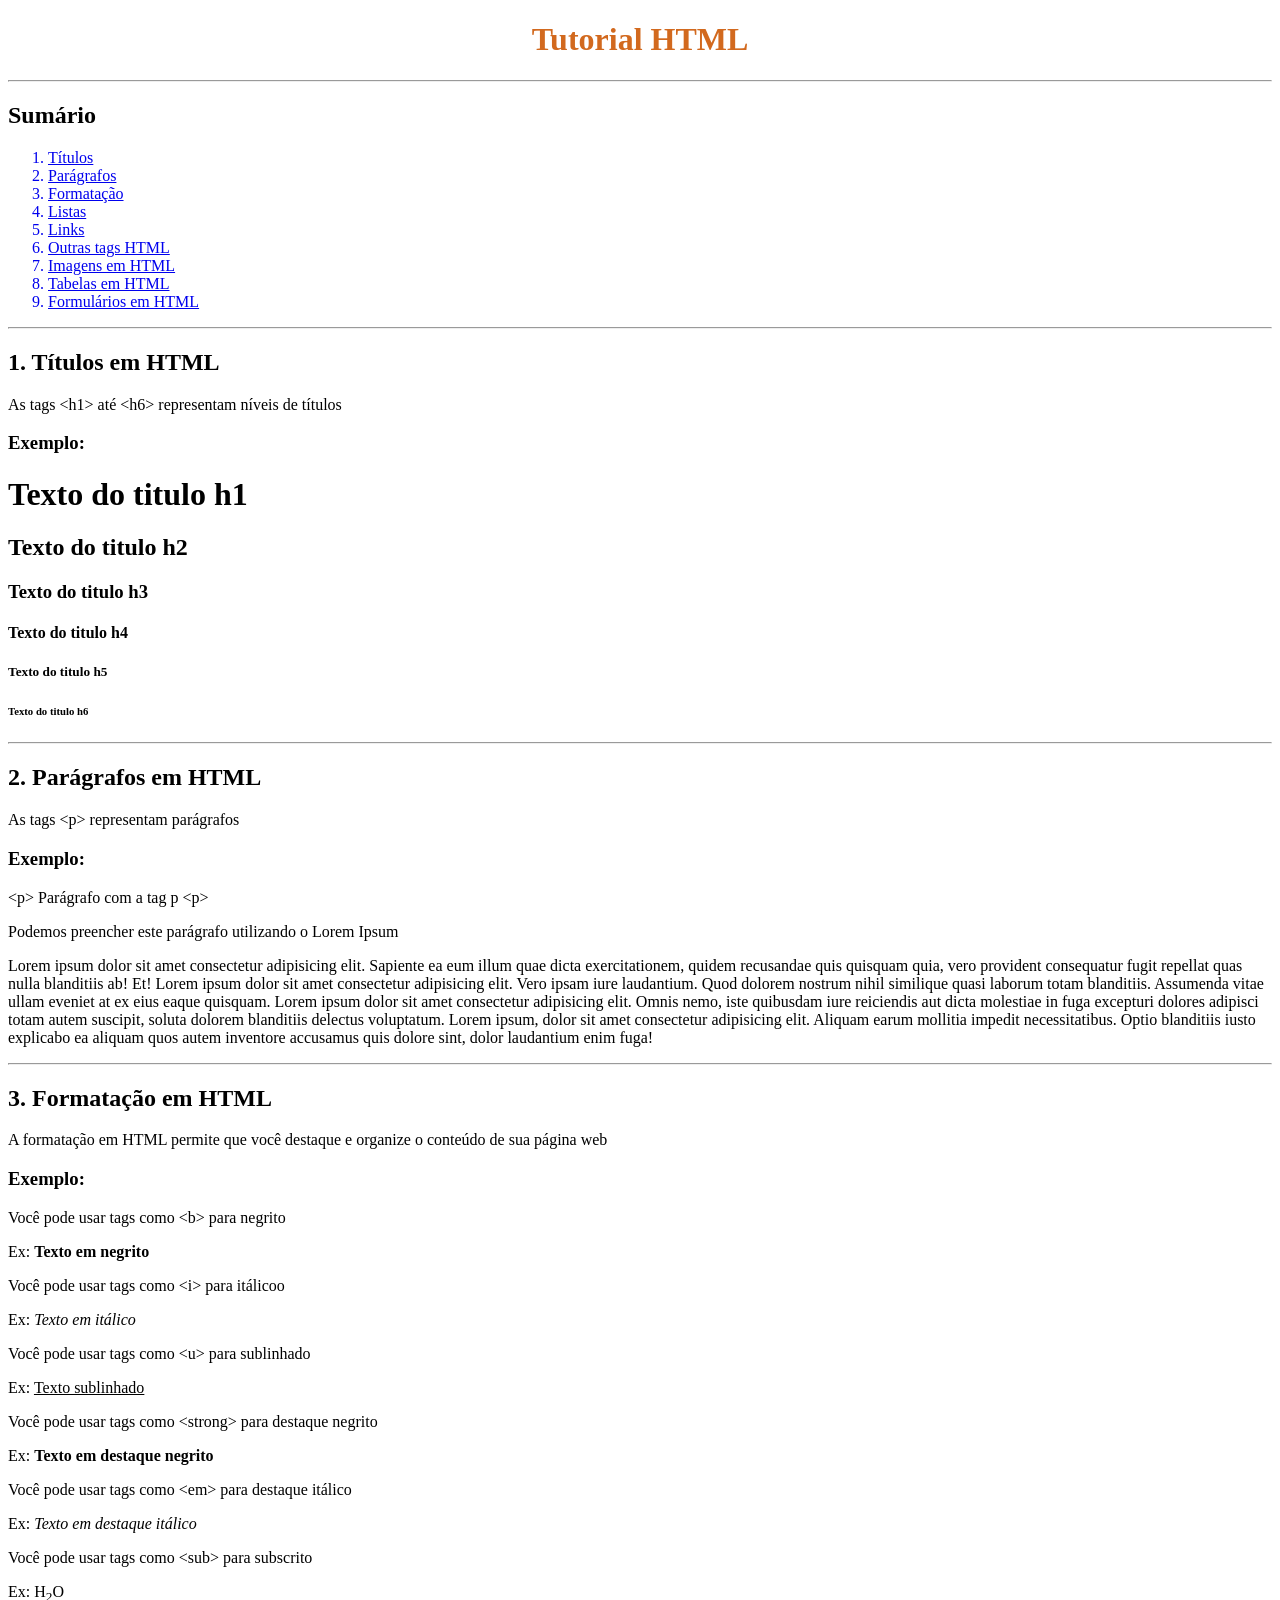
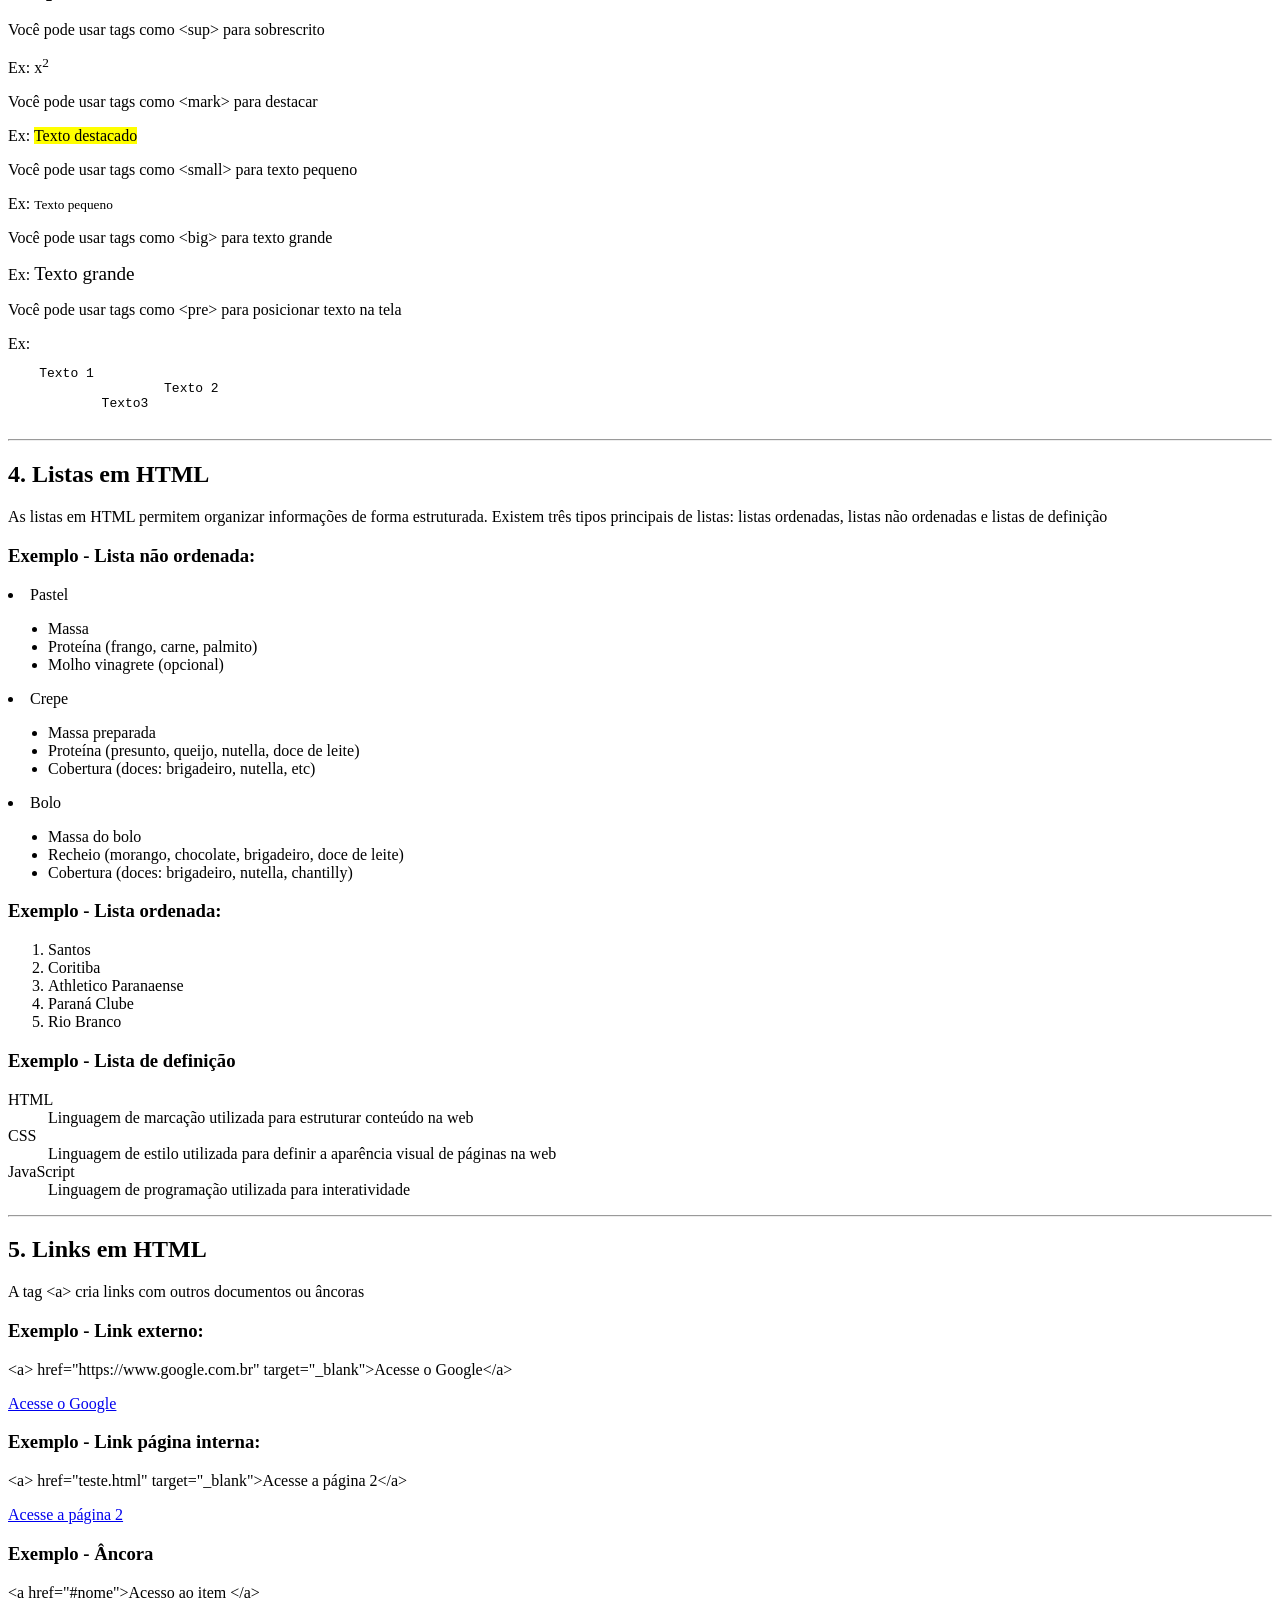
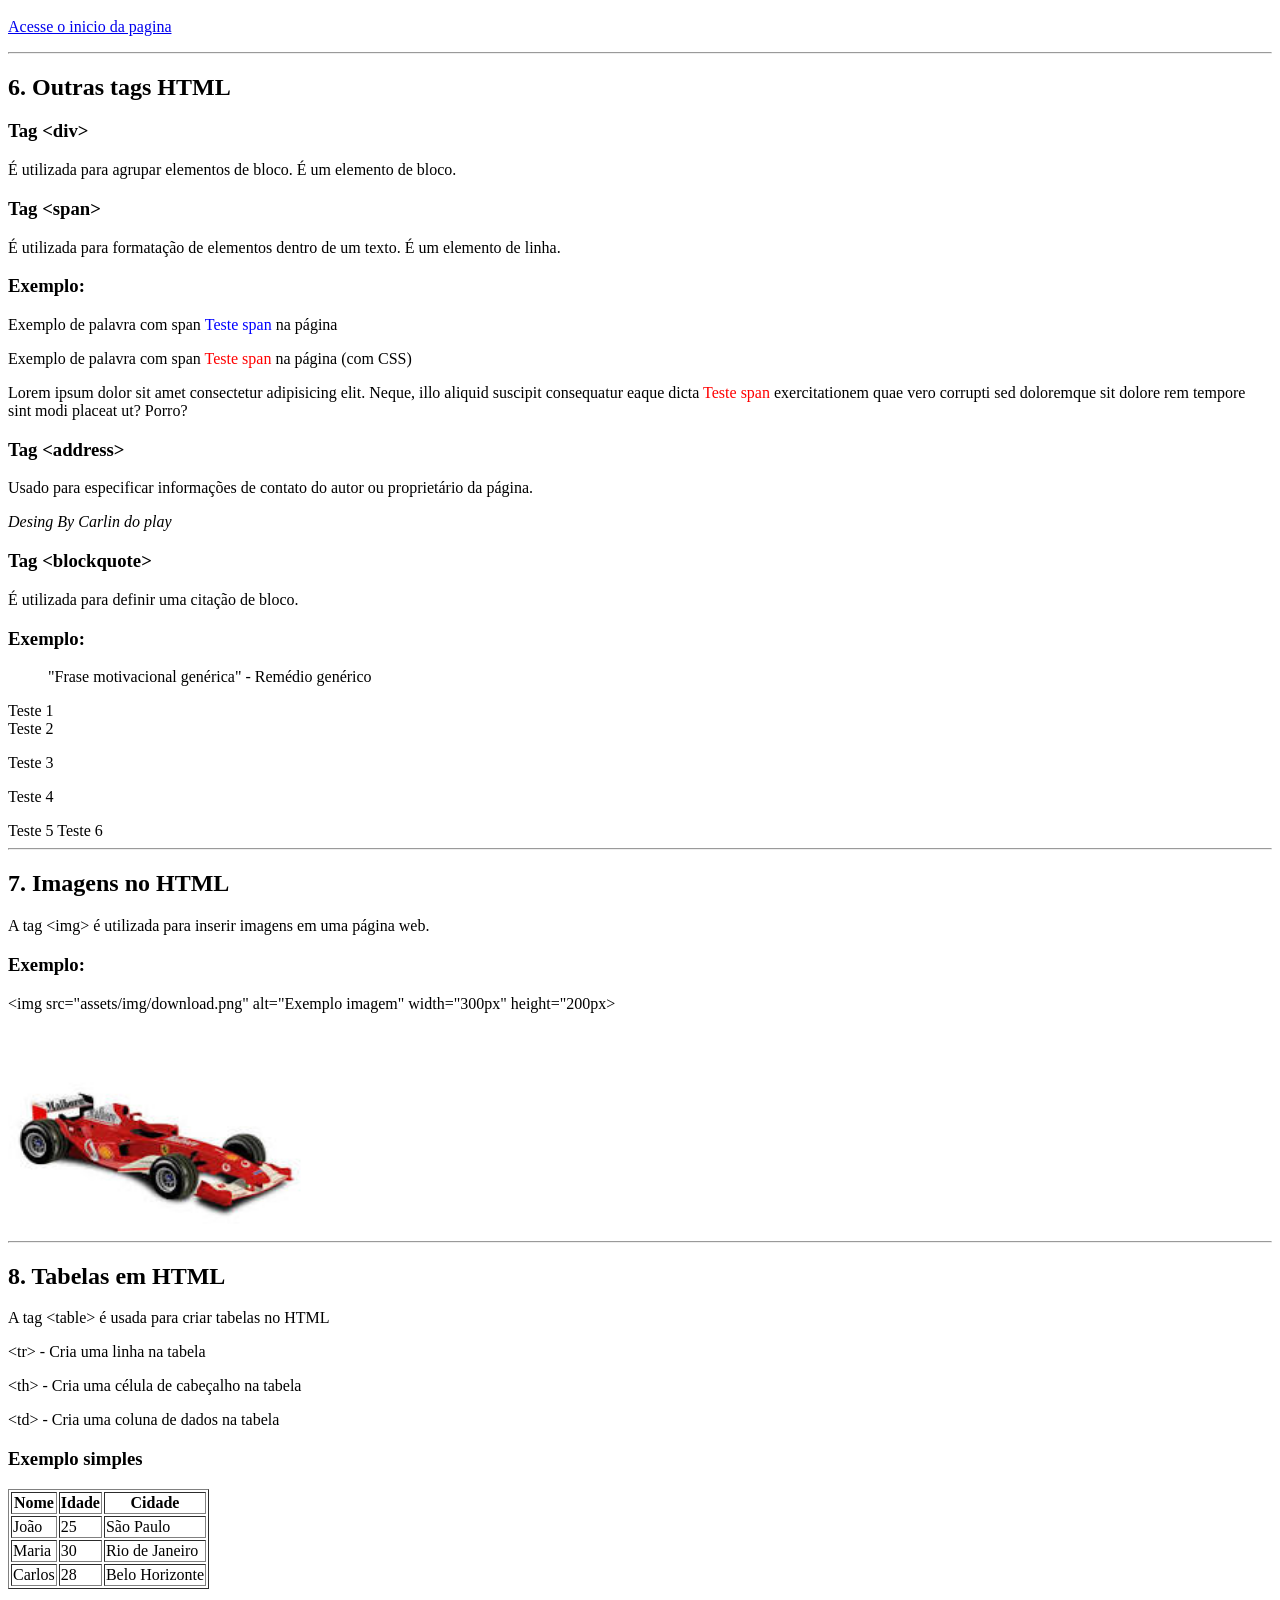
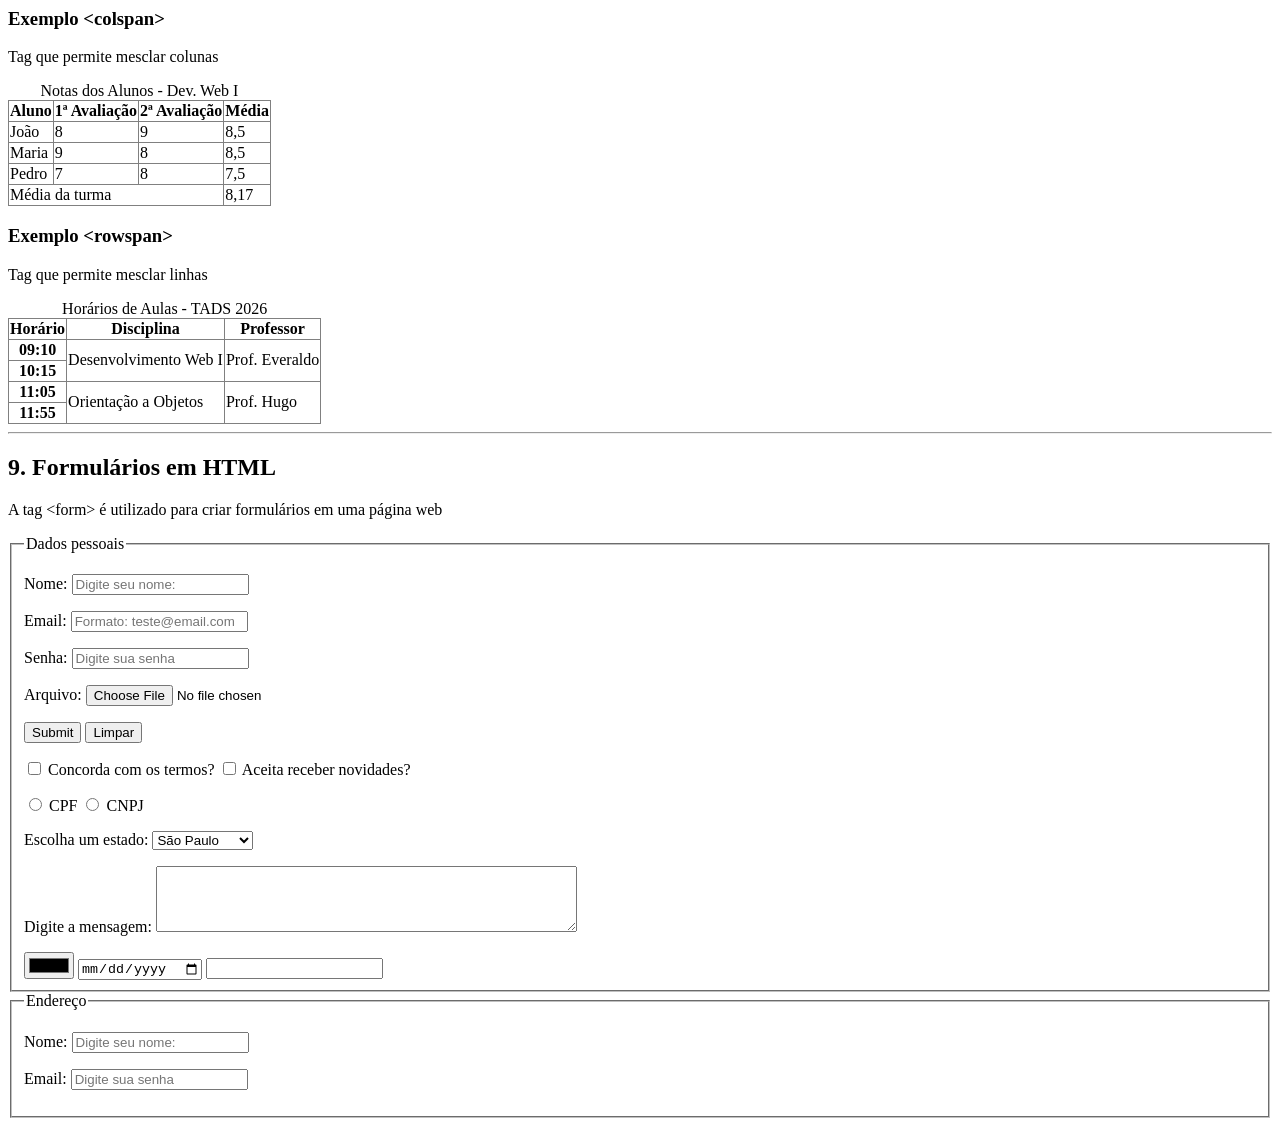
<file: tutorial-html-css/index.html>
<!DOCTYPE html>
<html lang="pt-br">
<head>
    <meta charset="UTF-8">
    <meta http-equiv="X-UA-Compatible" content="IE=edge">
    <meta name="viewport" content="width=device-width, initial-scale=1.0">
    <link rel="stylesheet" href="style.css">
    <title>Tutorial HTML</title>
</head>
<body>
    <h1 id="inicio">Tutorial HTML</h1>

    <hr>

    <h2>Sumário</h2>
    <ol>
        <a href="#titulos"><li>Títulos</li></a>
        <a href="#paragrafos"><li>Parágrafos</li></a>
        <a href="#formatacao"><li>Formatação</li></a>
        <a href="#listas"><li>Listas</li></a>
        <a href="#links"><li>Links</li></a>
        <a href="#outras-tags"><li>Outras tags HTML</li></a>
        <a href="#imagens"><li>Imagens em HTML</li></a>
        <a href="#tabelas"><li>Tabelas em HTML</li></a>
        <a href="#formularios"><li>Formulários em HTML</li></a>
    </ol>

    <hr>

    <h2 id="titulos">1. Títulos em HTML</h2>
    <p>As tags &lt;h1&gt; até &lt;h6&gt; representam níveis de títulos</p>
    <h3>Exemplo:</h3>
    <h1>Texto do titulo h1</h1>
    <h2>Texto do titulo h2</h2>
    <h3>Texto do titulo h3</h3>
    <h4>Texto do titulo h4</h4>
    <h5>Texto do titulo h5</h5>
    <h6>Texto do titulo h6</h6>

    <hr>
    
    <h2 id="paragrafos">2. Parágrafos em HTML</h2>
    <p>As tags &lt;p&gt; representam parágrafos</p>

    <h3>Exemplo:</h3>
    &lt;p&gt; Parágrafo com a tag p &lt;p&gt;
    <p>Podemos preencher este parágrafo utilizando o Lorem Ipsum</p>
    <p>Lorem ipsum dolor sit amet consectetur adipisicing elit. Sapiente ea eum illum quae dicta exercitationem, quidem recusandae quis quisquam quia, vero provident consequatur fugit repellat quas nulla blanditiis ab! Et!
        Lorem ipsum dolor sit amet consectetur adipisicing elit. Vero ipsam iure laudantium. Quod dolorem nostrum nihil similique quasi laborum totam blanditiis. Assumenda vitae ullam eveniet at ex eius eaque quisquam.
        Lorem ipsum dolor sit amet consectetur adipisicing elit. Omnis nemo, iste quibusdam iure reiciendis aut dicta molestiae in fuga excepturi dolores adipisci totam autem suscipit, soluta dolorem blanditiis delectus voluptatum.
        Lorem ipsum, dolor sit amet consectetur adipisicing elit. Aliquam earum mollitia impedit necessitatibus. Optio blanditiis iusto explicabo ea aliquam quos autem inventore accusamus quis dolore sint, dolor laudantium enim fuga!
    </p>

    <hr>

    <h2 id="formatacao">3. Formatação em HTML</h2>
    <p>A formatação em HTML permite que você destaque e organize o conteúdo de sua página web</p>

    <h3>Exemplo:</h3>
    <p>Você pode usar tags como &lt;b&gt; para negrito</p> Ex: <b>Texto em negrito</b>
    <p>Você pode usar tags como &lt;i&gt; para itálicoo</p> Ex: <i>Texto em itálico</i>
    <p>Você pode usar tags como &lt;u&gt; para sublinhado</p> Ex: <u>Texto sublinhado</u>
    <p>Você pode usar tags como &lt;strong&gt; para destaque negrito</p> Ex: <strong>Texto em destaque negrito</strong>
    <p>Você pode usar tags como &lt;em&gt; para destaque itálico</p> Ex: <em>Texto em destaque itálico</em>
    <p>Você pode usar tags como &lt;sub&gt; para subscrito</p> Ex: H<sub>2</sub>O
    <p>Você pode usar tags como &lt;sup&gt; para sobrescrito</p> Ex: x<sup>2</sup>
    <p>Você pode usar tags como &lt;mark&gt; para destacar</p> Ex: <mark>Texto destacado</mark>
    <p>Você pode usar tags como &lt;small&gt; para texto pequeno</p> Ex: <small>Texto pequeno</small>
    <p>Você pode usar tags como &lt;big&gt; para texto grande</p> Ex: <big>Texto grande</big>
    <p>Você pode usar tags como &lt;pre&gt; para posicionar texto na tela</p>
    Ex: <pre>
    Texto 1
                    Texto 2
            Texto3
    </pre>

    <hr>

    <h2 id="listas">4. Listas em HTML</h2>
    <p>As listas em HTML permitem organizar informações de forma estruturada. Existem três tipos 
        principais de listas: listas ordenadas, listas não ordenadas e listas de definição</p>

    <h3>Exemplo - Lista não ordenada:</h3>
        <li>Pastel
            <ul>
                <li>Massa</li>
                <li>Proteína (frango, carne, palmito)</li>
                <li>Molho vinagrete (opcional)</li>
        </ul>
    </li>
    <li>Crepe
        <ul>
            <li>Massa preparada</li>
            <li>Proteína (presunto, queijo, nutella, doce de leite)</li>
            <li>Cobertura (doces: brigadeiro, nutella, etc)</li>
        </ul>
    </li>
    <li>Bolo
        <ul>
            <li>Massa do bolo</li>
            <li>Recheio (morango, chocolate, brigadeiro, doce de leite)</li>
            <li>Cobertura (doces: brigadeiro, nutella, chantilly)</li>
        </ul>
    </li>

    <h3>Exemplo - Lista ordenada:</h3>
    <ol>
        <li>Santos</li>
        <li>Coritiba</li>
        <li>Athletico Paranaense</li>
        <li>Paraná Clube</li>
        <li>Rio Branco</li>
    </ol>
    
    <h3>Exemplo - Lista de definição</h3>
    <dl>
        <dt>HTML</dt>
        <dd>Linguagem de marcação utilizada para estruturar conteúdo na web</dd>
        
        <dt>CSS</dt>
        <dd>Linguagem de estilo utilizada para definir a aparência visual de páginas na web</dd>
        
        <dt>JavaScript</dt>
        <dd>Linguagem de programação utilizada para interatividade</dd>
    </dl>

    <hr>

    <h2 id="links">5. Links em HTML</h2>
    <p>A tag &lt;a&gt; cria links com outros documentos ou âncoras</p>

    <h3>Exemplo - Link externo:</h3>
    &lt;a&gt; href="https://www.google.com.br" target="_blank">Acesse o Google&lt;/a&gt;
    <p><a href="https://www.google.com.br" target="_blank">Acesse o Google</a></p>

    <h3>Exemplo - Link página interna:</h3>
    &lt;a&gt; href="teste.html" target="_blank">Acesse a página 2&lt;/a&gt;
    <p><a href="teste.html" target="_blank">Acesse a página 2</a></p>

    <h3>Exemplo - Âncora</h3>
    &lt;a href="#nome">Acesso ao item &lt;/a&gt;
    <p><a href="#inicio">Acesse o inicio da pagina</a></p>

    <hr>

    <h2 id="outras-tags">6. Outras tags HTML</h2>

    <h3>Tag &lt;div&gt;</h3>
    <p>É utilizada para agrupar elementos de bloco. É um elemento de bloco.</p>

    <h3>Tag &lt;span&gt;</h3>
    <p>É utilizada para formatação de elementos dentro de um texto. É um elemento de linha.</p>

    <h3>Exemplo:</h3>
    <p>Exemplo de palavra com span <span style="color:blue; font-family: Georgia, 'Times New Roman', Times, serif">Teste span</span> na página</p>
    <p>Exemplo de palavra com span <span class="teste">Teste span</span> na página (com CSS)</p>
    <p>Lorem ipsum dolor sit amet consectetur adipisicing elit. Neque, illo aliquid suscipit consequatur eaque dicta <span class="teste">Teste span</span> exercitationem quae vero corrupti sed doloremque sit dolore rem tempore sint modi placeat ut? Porro?</p>

    <h3>Tag &lt;address&gt;</h3>
    <p>Usado para especificar informações de contato do autor ou proprietário da página.</p>

    <address>Desing By Carlin do play</address>

    <h3>Tag &lt;blockquote&gt;</h3>
    <p>É utilizada para definir uma citação de bloco.</p>

    <h3>Exemplo:</h3>
    <blockquote cite="https://www.google.com.br">
        <p>"Frase motivacional genérica" - Remédio genérico<p>
    </blockquote>

    <div>Teste 1</div>
    <div>Teste 2</div>
    <p>Teste 3</p>
    <p>Teste 4</p>
    <span>Teste 5</span>
    <span>Teste 6</span>

    <hr>

    <h2 id="imagens">7. Imagens no HTML</h2>
    <p>A tag &lt;img&gt; é utilizada para inserir imagens em uma página web.</p>

    <h3>Exemplo:</h3>
    <p>&lt;img src="assets/img/download.png" alt="Exemplo imagem" width="300px" height="200px&gt;</p>

    <img src="assets/img/ferrari.png" alt="Exemplo imagem" width="300px" height="200px">

    <hr>

    <h2 id="tabelas">8. Tabelas em HTML</h2>

    <p>A tag &lt;table&gt; é usada para criar tabelas no HTML</p>

    <p>&lt;tr&gt; - Cria uma linha na tabela</p>
    <p>&lt;th&gt; - Cria uma célula de cabeçalho na tabela</p>
    <p>&lt;td&gt; - Cria uma coluna de dados na tabela</p>

    <h3>Exemplo simples</h3>
    <table border="1">
        <tr>
            <th>Nome</th>
            <th>Idade</th>
            <th>Cidade</th>
        </tr>
        <tr>
            <td>João</td>
            <td>25</td>
            <td>São Paulo</td>
        </tr>
        <tr>
            <td>Maria</td>
            <td>30</td>
            <td>Rio de Janeiro</td>
        </tr>
        <tr>
            <td>Carlos</td>
            <td>28</td>
            <td>Belo Horizonte</td>
        </tr>
    </table>

    <h3>Exemplo &lt;colspan&gt;</h3>

    <p>Tag que permite mesclar colunas</p>

    <table border="1" style="border-collapse: collapse;">
        <caption>Notas dos Alunos - Dev. Web I</caption>
        <thead>
        <tr>
            <th>Aluno</th>
            <th>1ª Avaliação</th>
            <th>2ª Avaliação</th>
            <th>Média</th>
        </tr>
        </thead>
        <tbdoy>
        <tr>
            <td>João</td>
            <td>8</td>
            <td>9</td>
            <td>8,5</td>
        </tr>
        <tr>
            <td>Maria</td>
            <td>9</td>
            <td>8</td>
            <td>8,5</td>
        </tr>
        <tr>
            <td>Pedro</td>
            <td>7</td>
            <td>8</td>
            <td>7,5</td>
        </tr>
        </tbdoy>
        <tfoot>
        <tr>
            <td colspan="3">Média da turma</td>
            <td>8,17</td>
        </tr>
        </tfoot>
    </table>

    <h3>Exemplo &lt;rowspan&gt;</h3>

    <p>Tag que permite mesclar linhas</p>

    <table border="1" style="border-collapse: collapse;">
        <caption>Horários de Aulas - TADS 2026</caption>
        <thead>
        <tr>
            <th>Horário</th>
            <th>Disciplina</th>
            <th>Professor</th>
        </tr> 
        </thead>
        <tbdoy>
        <tr>
            <th>09:10</th>
            <td rowspan="2">Desenvolvimento Web I </td>
            <td rowspan="2">Prof. Everaldo</td>
        </tr>
        <tr>
            <th>10:15</th>
        </tr>
        <tr>
            <th>11:05</th>
            <td rowspan="2">Orientação a Objetos </td>
            <td rowspan="2">Prof. Hugo</td>
        </tr>
        <tr>
            <th>11:55</th>
        </tr>
        </tbdoy>


    </table>
    
    <hr>

    <h2 id="formularios">9. Formulários em HTML</h2>
    <p>A tag &lt;form&gt; é utilizado para criar formulários em uma página web</p>

        <form action="script.php" method="post">
            <fieldset>
                <legend>Dados pessoais</legend>
                <p>
                <label for="nome">Nome:</label>
                    <input type="text" name="nome" placeholder="Digite seu nome:">
                </p>
                <p>
                <label for="email">Email:</label>
                    <input type="text" name="email" placeholder="Formato: teste@email.com">
                </p>
                <p>
                    <label for="senha">Senha:</label>
                        <input type="password" name="senha" placeholder="Digite sua senha">
                </p>
                <p>
                    <label for="senha">Arquivo:</label>
                        <input type="file" name="arquivo" placeholder="Selecione um arquivo">
                </p>
                <p>
                        <input type="submit" name="botao" placeholder="Login">
                        <button type="submit">Limpar</button>
                </p>

                 <p>
                    <input type="checkbox" name="seleciona1">
                    <label for="seleciona1">Concorda com os termos?</label>
                    <input type="checkbox" name="seleciona2">
                    <label for="seleciona2">Aceita receber novidades?</label>
                </p>

                <p>
                    <input type="radio" name="radio1">
                    <label for="radio1">CPF</label>
                    <input type="radio" name="radio1">
                    <label for="radio1">CNPJ</label>
                </p>

                <p>
                    <label for="opcoes">Escolha um estado:</label>
                    <select name="opcoes">
                        <option value="opcao1">São Paulo</option>
                        <option value="opcao2">Paraná</option>
                        <option value="opcao3">Minas Gerais</option>
                    </select>
                </p>

                <p>
                    <label for="opcoes">Digite a mensagem:</label>
                    <textarea maxlength="100" name="opcoes" rows="4" cols="50" placeholder="Digite seu endereço">
                </textarea>
                </p>
                <input type="color" name="cores" value="valor oculto">
                <input type="date" name="data" value="valor oculto">
                <input type="number" name="numero" value="valor oculto">
            </fieldset>
            <fieldset>
                <legend>Endereço</legend>
                <p>
                <label for="nome">Nome:</label>
                    <input type="text" name="nome" placeholder="Digite seu nome:">
                </p>
                <p>
                <label for="email">Email:</label>
                    <input type="text" name="email" placeholder="Digite sua senha">
                </p>
            </fieldset>
        </form>
</body>
</html>
</file>
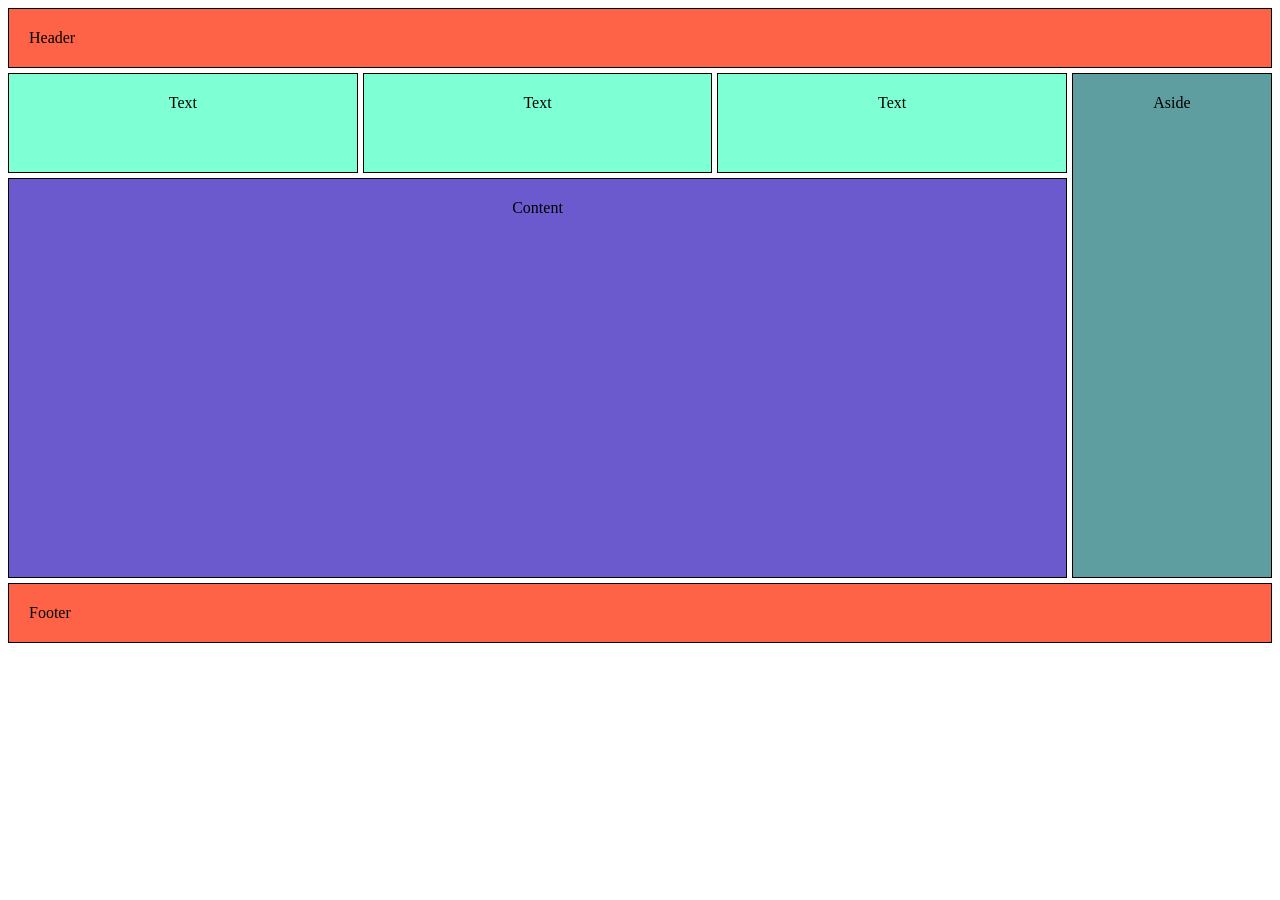
<file: exerciciogrid.html>
<!DOCTYPE html>
<html lang="pt-br">
<head>
    <meta charset="UTF-8">
    <meta name="viewport" content="width=device-width, initial-scale=1.0">
    <title>Document</title>
        <link rel="stylesheet" href="exerciciogrid.css">
</head>
<body>
    <div class="container-pai">
        <div class="header">Header</div>
        <div class="text">Text</div>
        <div class="text2">Text</div>
        <div class="text3">Text</div>
        <div class="content">Content</div>
        <div class="aside">Aside</div>
        <div class="footer">Footer</div>
    </div>
</body>
</html>
</file>
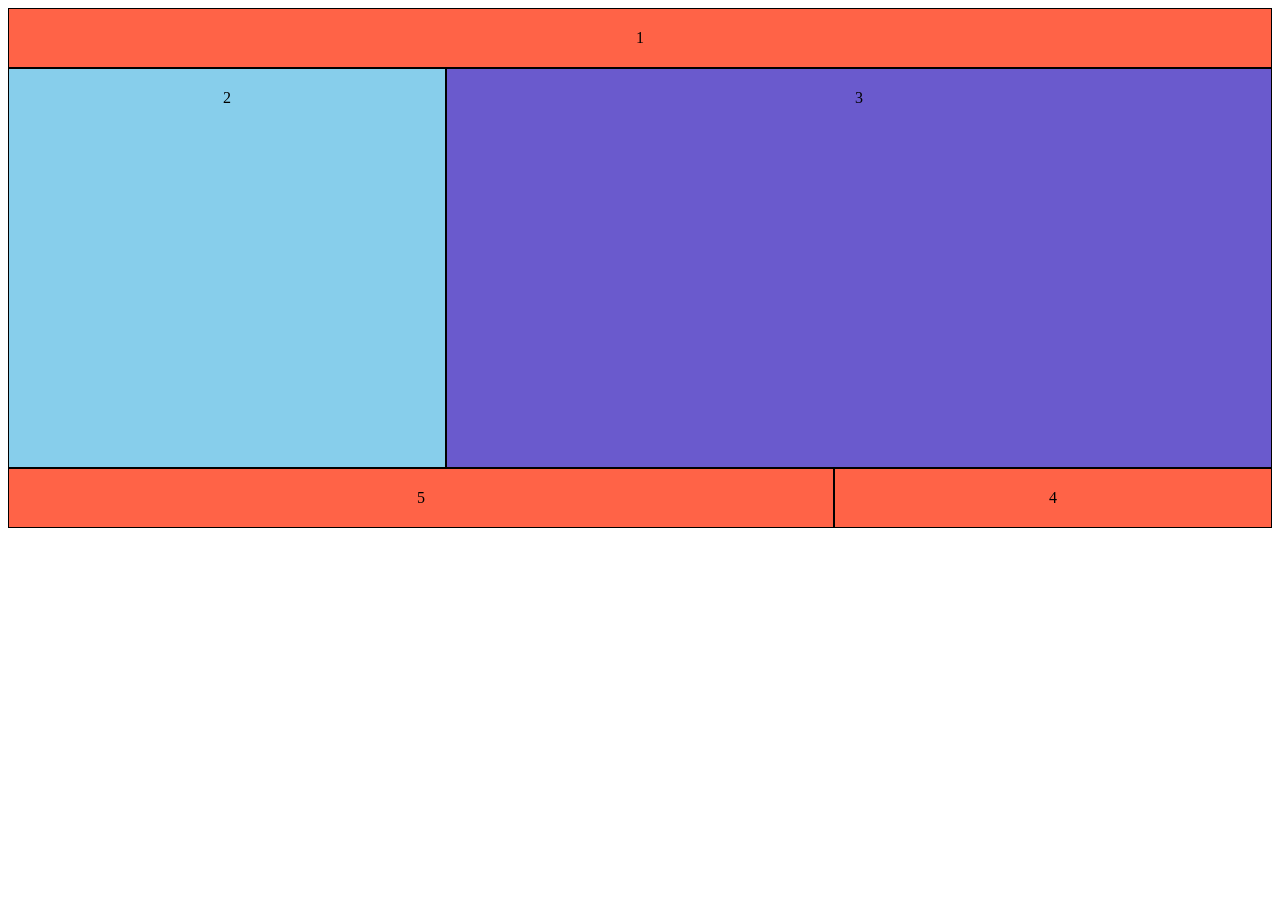
<file: testegrid.html>
<!DOCTYPE html>
<html lang="pt-br">
<head>
    <meta charset="UTF-8">
    <meta name="viewport" content="width=device-width, initial-scale=1.0">
    <title>Document</title>
    <link rel="stylesheet" href="testegrid.css">
</head>
<body>
    <div class="container-pai">
        <div class="header">1</div>
        <div class="menu">2</div>
        <div class="conteudo">3</div>
        <div class="conteudo2">4</div>
        <div class="footer">5</div>
    </div>
</body>
</html>
</file>
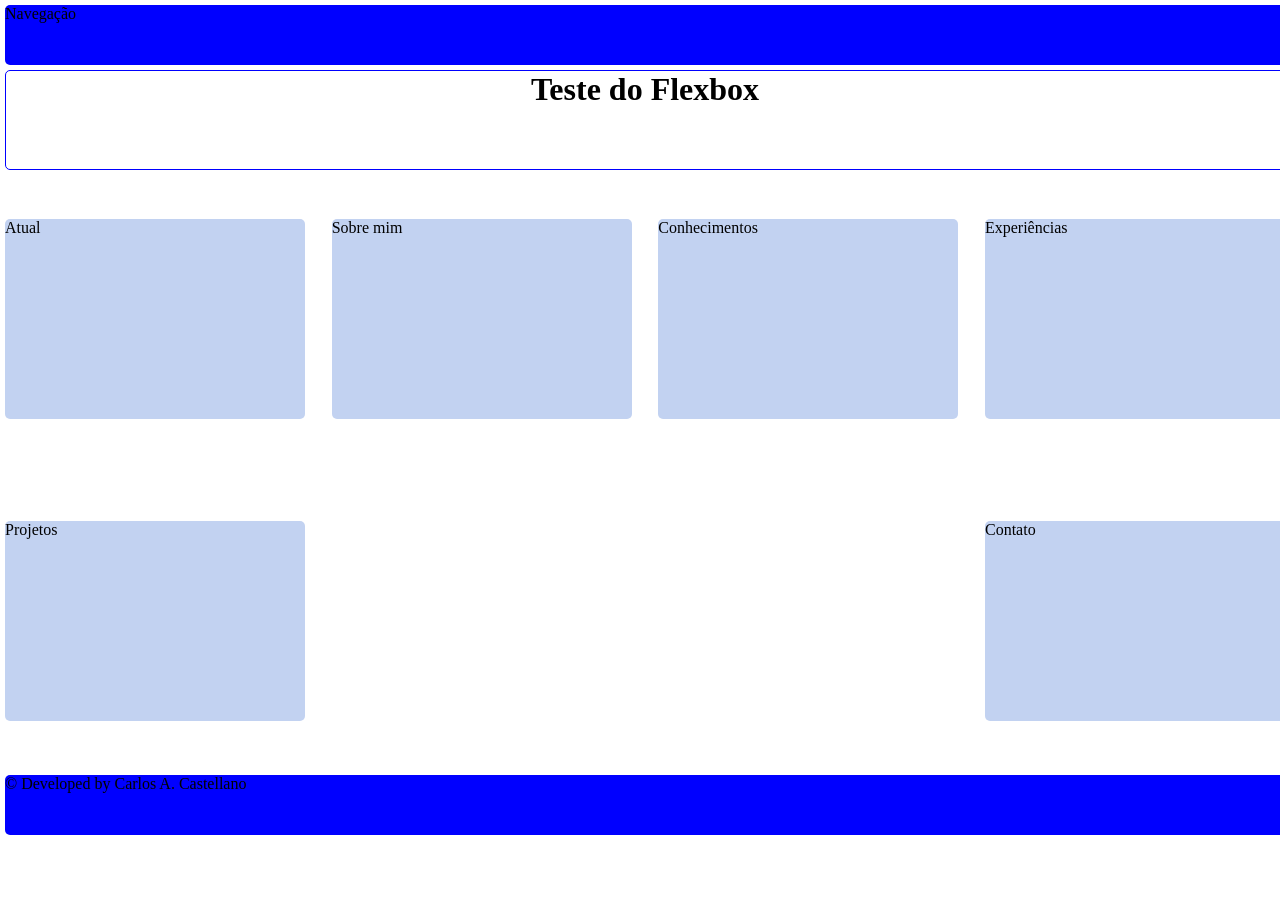
<file: tutorial-html-css/flexbox.html>
<!DOCTYPE html>
<html lang="pt-br">
<head>
    <meta charset="UTF-8">
    <meta name="viewport" content="width=device-width, initial-scale=1.0">
    <title>Document</title>
        <link rel="stylesheet" href="css/flexbox.css">
</head>
<body>
    <nav>Navegação</nav>
    <main>
        <div class="titulo"><h1>Teste do Flexbox</h1></div>
        <div class="container-pai">
            <div class="item-1">Atual</div>
            <div class="item-2">Sobre mim</div>
            <div class="item-3">Conhecimentos</div>
            <div class="item-4">Experiências</div>
            <div class="item-5">Projetos</div>
            <div class="item-6">Contato</div>
        </div>
    </main>
    <footer>&copy; Developed by Carlos A. Castellano</footer>
</body>
</html>
</file>
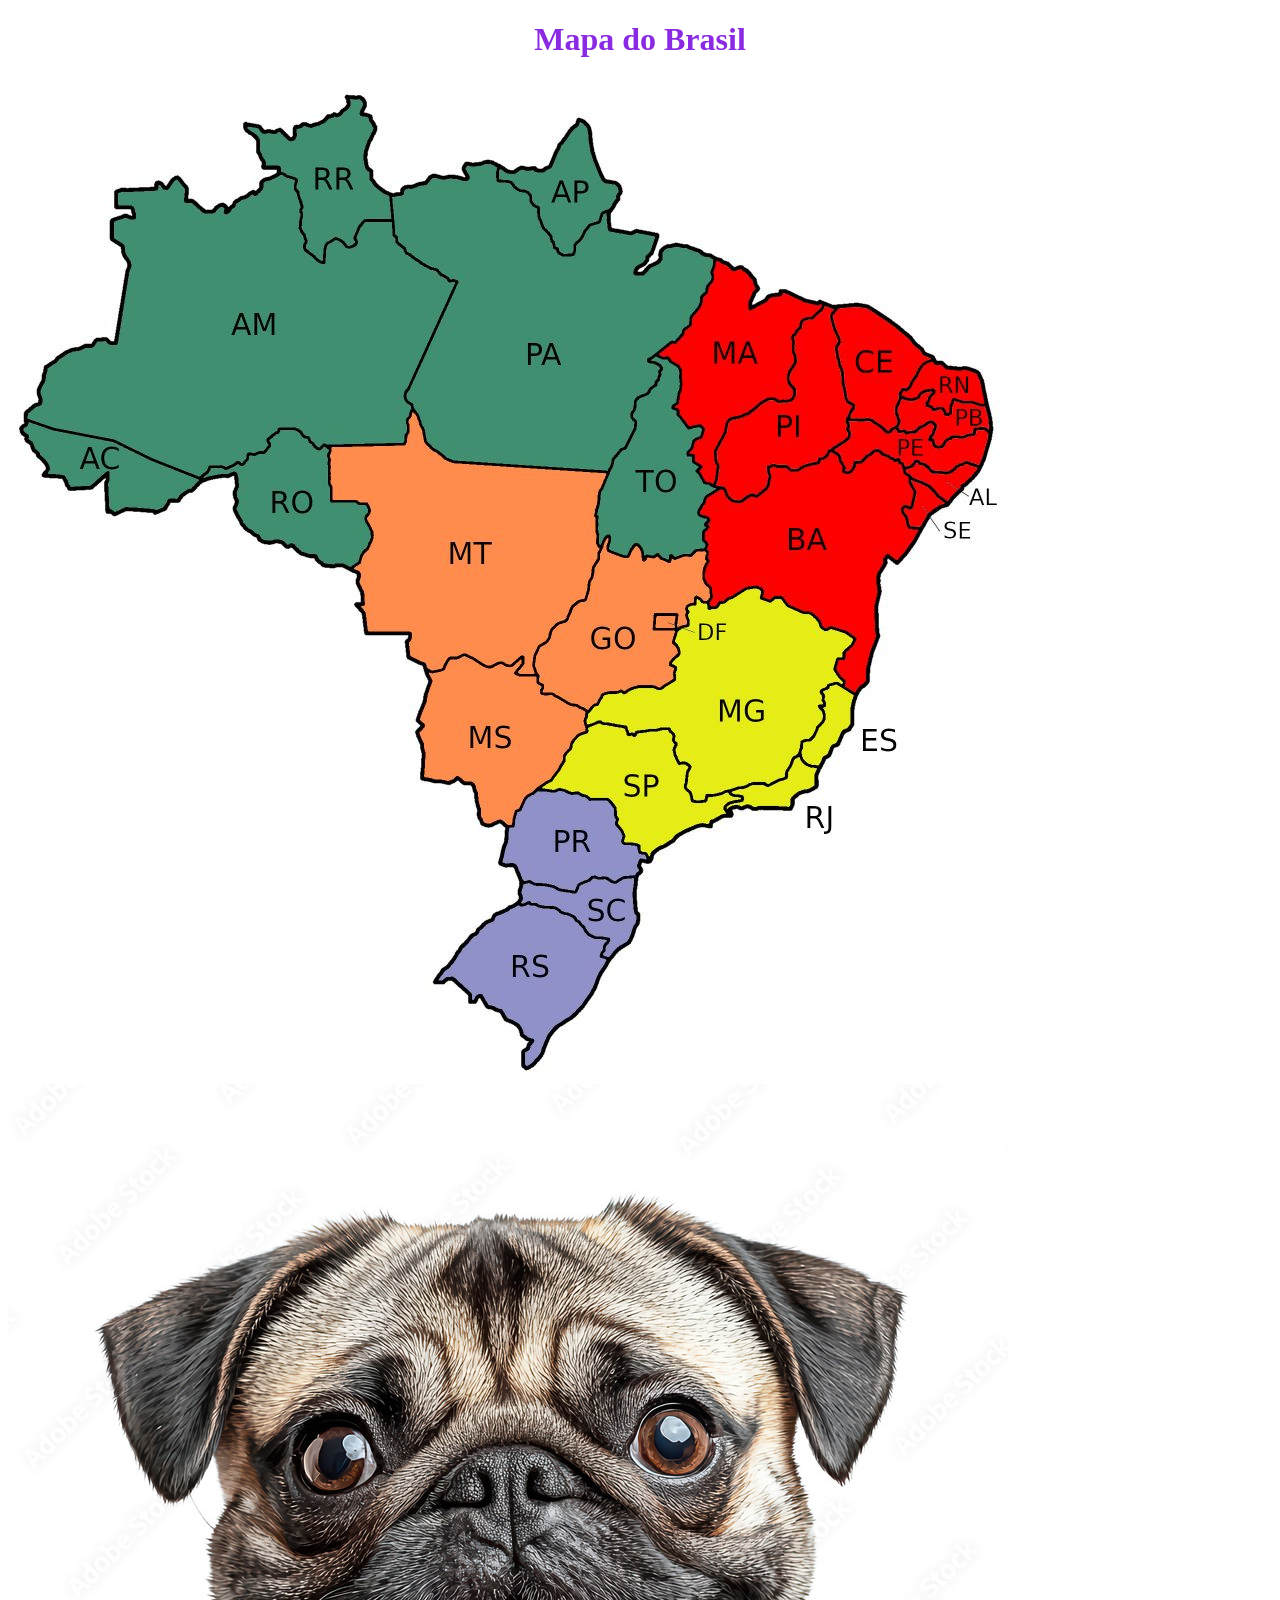
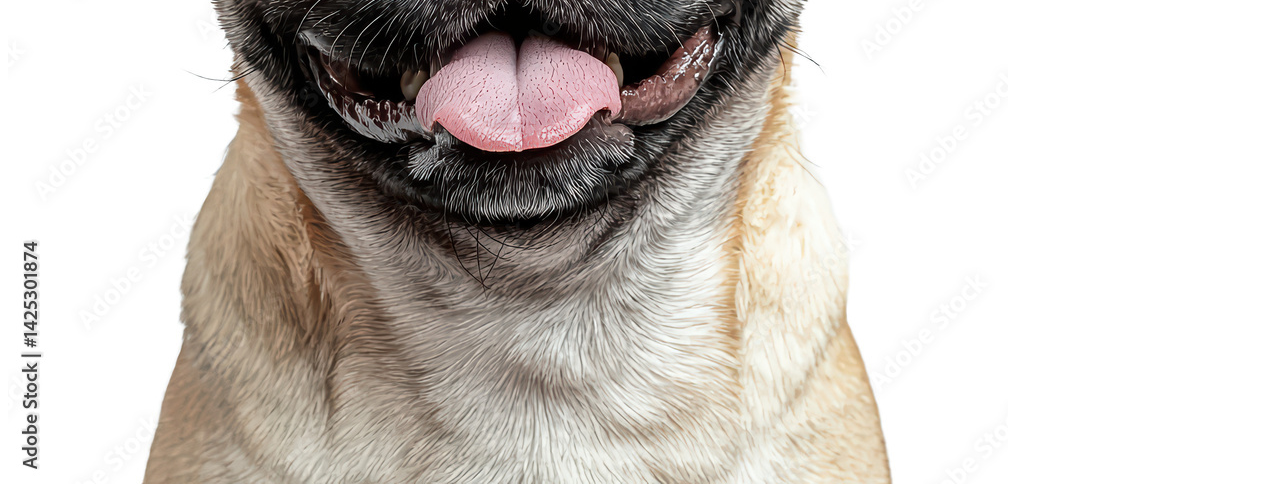
<file: tutorial-html-css/mapaimagem.html>
<!DOCTYPE html>
<html lang="pt-br">
<head>
    <meta charset="UTF-8">
    <meta name="viewport" content="width=device-width, initial-scale=1.0">
    <title>Mapa do Brasil</title>
    <style>
    /* .titulo {
            color:red;
            font-family:'Times New Roman', Times, serif;
            text-align: center;
        } */
    </style>

<link rel="stylesheet" href="css/estilo.css">

</head>
<body>
    <h1 class="titulo">Mapa do Brasil</h1>
    <img src="assets/img/mapaBrasil.jpg" alt="Mapa do Brasil" usemap="#mapaMenu">
        <map name="mapaMenu">
            <area shape="rect" coords="522,715,617,796" href="https://ifpr.edu.br/" alt="IFPR">
            <area shape="poly" coords="580,656,661,656,679,745,643,767,606,717,549,703" href="https://www.ifsp.edu.br/" alt="IFSP">
        </map>

    <a href="http://www.apoia.se/maosepatas"><img src="assets/img/pug.png"></a>

</body>
</html>
</file>
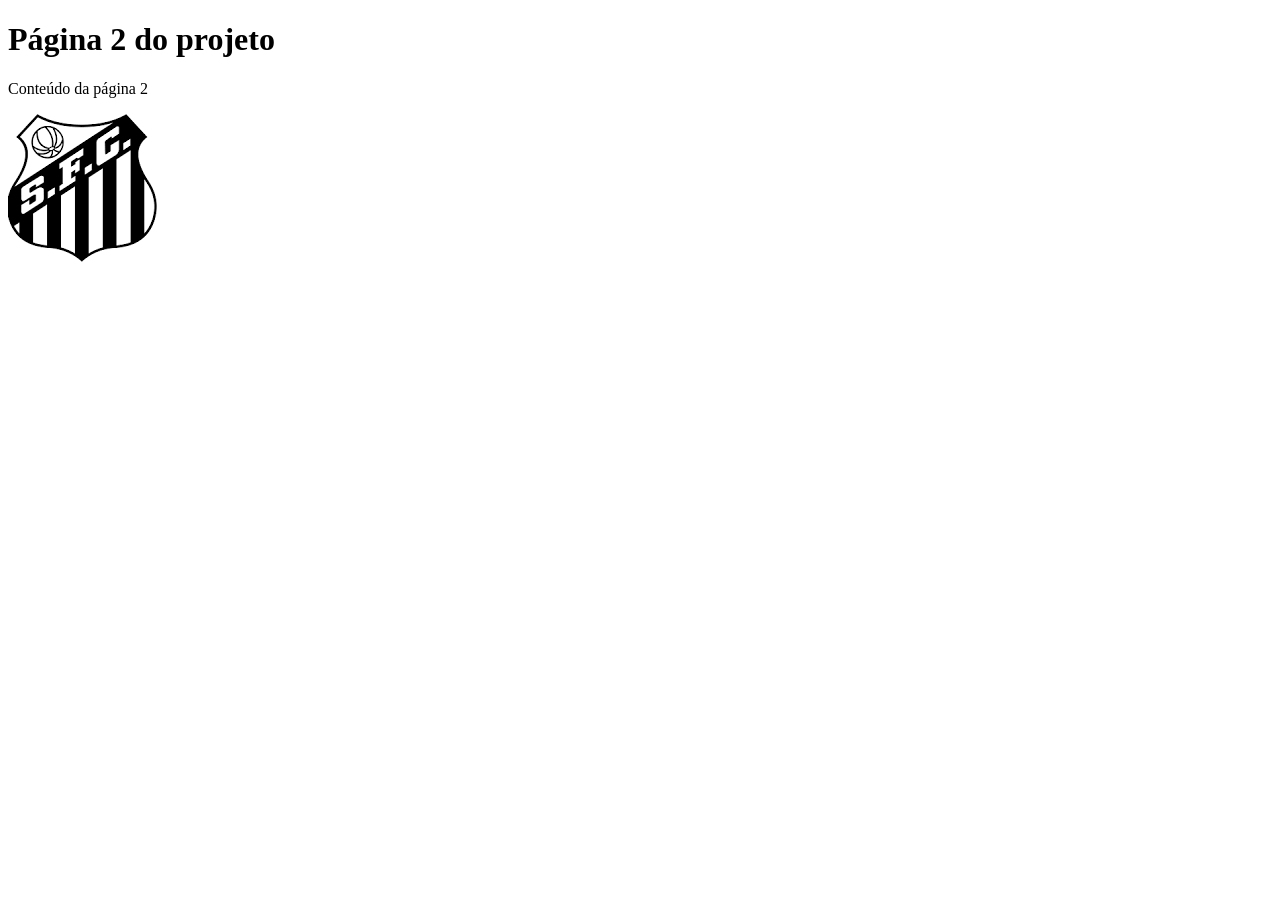
<file: tutorial-html-css/teste.html>
<!DOCTYPE html>
<html lang="pt-br">
<head>
    <meta charset="UTF-8">
    <meta http-equiv="X-UA-Compatible" content="IE=edge">
    <meta name="viewport" content="width=device-width, initial-scale=1.0">
    <title>Página 2 do projeto</title>
</head>
<body>
    <h1>Página 2 do projeto</h1>

    <p>Conteúdo da página 2</p>

    <img src="assets/img/santos.png">
</body>
</html>
</file>
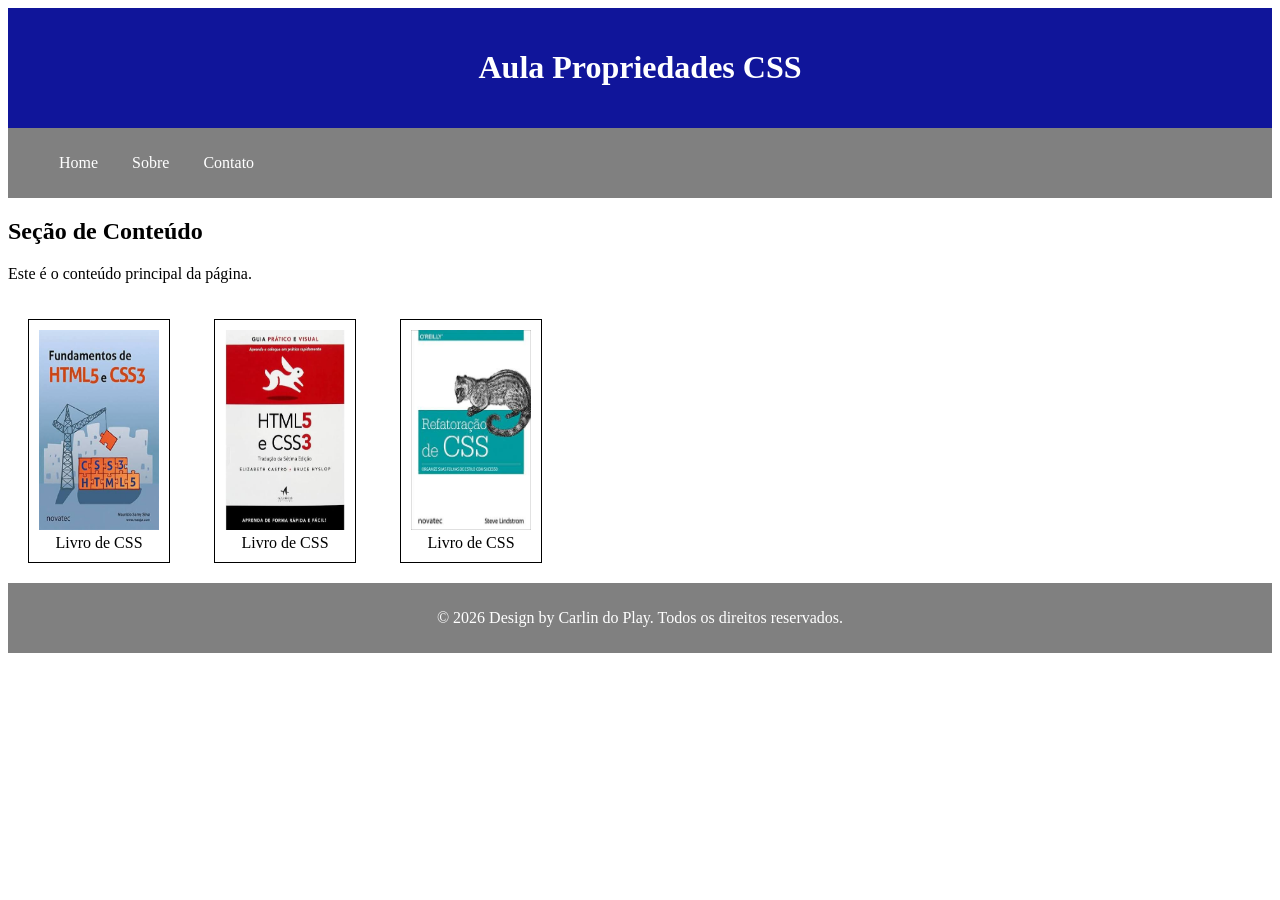
<file: tutorial-html-css/teste2.html>
<!DOCTYPE html>
<html lang="pt-br">
<head>
    <meta charset="UTF-8">
    <meta name="viewport" content="width=device-width, initial-scale=1.0">
    <link rel="stylesheet" href="teste.css">
    <title>Document</title>
</head>
<body>
    <header id="topo">
        <h1>Aula Propriedades CSS</h1>
    </header>
    <nav id="menu">
        <ul>
            <li><a href="teste2.html">Home</a></li>
            <li><a href="teste2sobre.html">Sobre</a></li>
            <li><a href="#">Contato</a></li>
        </ul>
    </nav>
    <main id="conteudo">
        <section class="secao1">
            <h2>Seção de Conteúdo</h2>
            <p>Este é o conteúdo principal da página.</p>
        </section>
        <section class="secao2">
        <figure>
            <img src="assets\img\livro.jpg" alt="Descrição da Imagem">
            <figcaption>Livro de CSS</figcaption>
        </figure>
        <figure>
            <img src="assets\img\livro2.jpg" alt="Descrição da Imagem">
            <figcaption>Livro de CSS</figcaption>
        </figure>
        <figure>
            <img src="assets\img\livro3.jpg" alt="Descrição da Imagem">
            <figcaption>Livro de CSS</figcaption>
        </figure>
        </section>
    </main>
    <footer id="rodape">
        <p>&copy; 2026 Design by Carlin do Play. Todos os direitos reservados.</p>
    </footer>
</body>
</html>
</file>
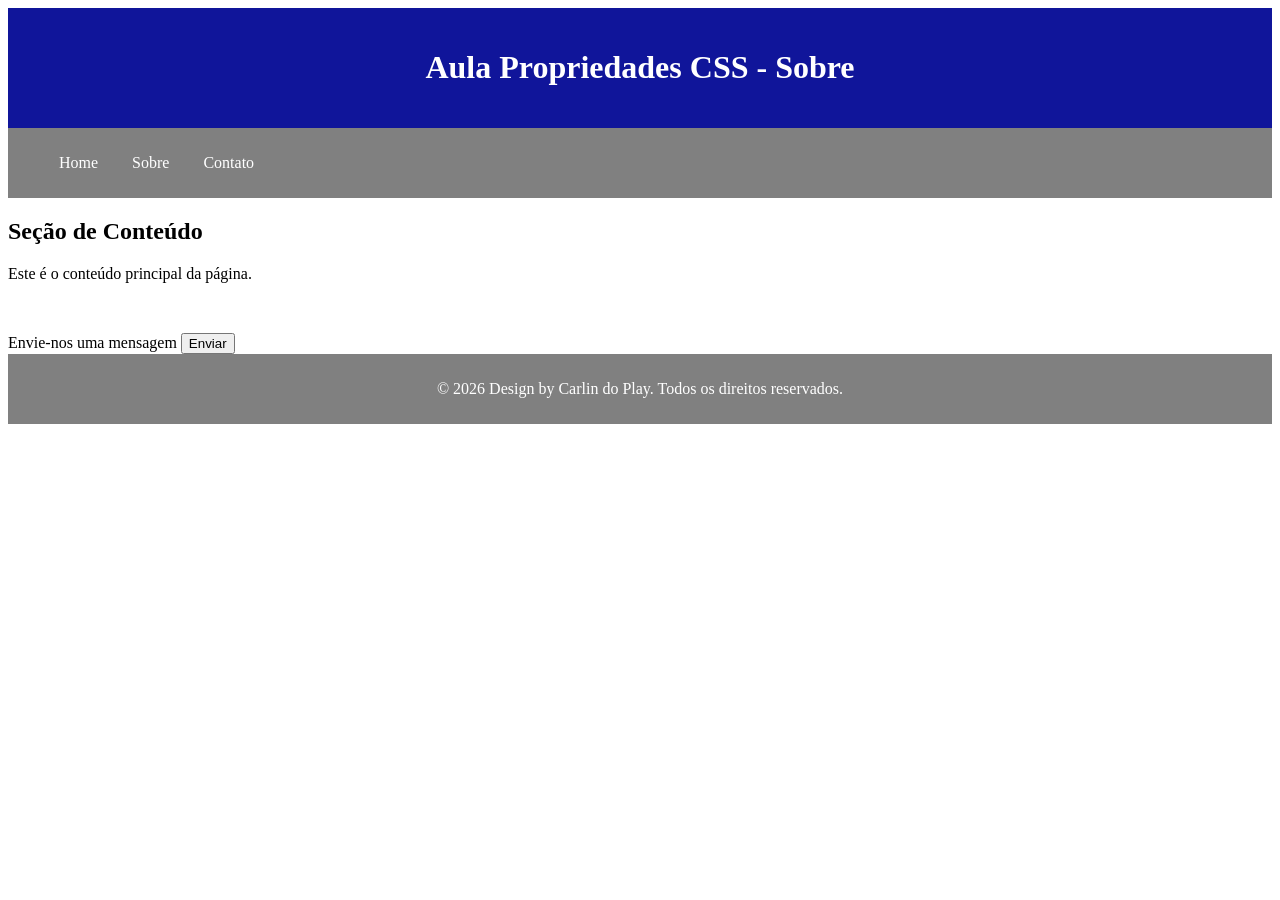
<file: tutorial-html-css/teste2sobre.html>
<!DOCTYPE html>
<html lang="pt-br">
<head>
    <meta charset="UTF-8">
    <meta name="viewport" content="width=device-width, initial-scale=1.0">
    <link rel="stylesheet" href="teste.css">
    <title>Document</title>
</head>
<body>
    <header id="topo">
        <h1>Aula Propriedades CSS - Sobre</h1>
    </header>
    <nav id="menu">
        <ul>
            <li><a href="teste2.html">Home</a></li>
            <li><a href="teste2sobre.html">Sobre</a></li>
            <li><a href="#">Contato</a></li>
        </ul>
    </nav>
    <main id="conteudo">
        <section class="secao1">
            <h2>Seção de Conteúdo</h2>
            <p>Este é o conteúdo principal da página.</p>
        </section>
        <section class="sobre2">
            <p>lorem ipsum</p>
        </section>
        <section class="sobre3">
            <form action="teste2sobre.html" method="post">
                <label for="msg">Envie-nos uma mensagem</label>
                <input type="submit" value="Enviar">
            </form>
        </section>
    </main>
    <footer id="rodape">
        <p>&copy; 2026 Design by Carlin do Play. Todos os direitos reservados.</p>
    </footer>
</body>
</html>
</file>
<file: tutorial-html-css/style.css>
.teste {
    color:red;
}
#inicio{
    color:chocolate;
    text-align:center;
}
</file>
<file: exerciciogrid.css>
.container-pai{
    display: grid;
    grid-template-columns: 1fr 1fr 1fr 200px; 
    grid-template-rows: 1fr 100px 400px 1fr; 
    grid-template-areas: 
        "header header header header"
        "text text2 text3 aside"
        "content content content aside"
        "footer footer footer footer";
    background-color: white;
    gap: 5px;
}

.container-pai div{
    background-color: skyblue ;
    border: 1px solid black;
    padding: 20px;

}

.container-pai .header{
    grid-area: header;
    background-color: tomato;
}

.container-pai .text{
    grid-area: text;
    background-color: aquamarine;
    text-align: center;
}

.container-pai .text2{
    grid-area: text2;
    background-color: aquamarine;
    text-align: center;
}

.container-pai .text3{
    grid-area: text3;
    background-color: aquamarine;
    text-align: center;
}

.container-pai .content{
    grid-area: content;
    background-color: slateblue;
    text-align: center;
}

.container-pai .aside{
    grid-area: aside;
    background-color: cadetblue;
    justify-content: end;
    text-align: center;
}

.container-pai .footer{
    grid-area: footer;
    background-color: tomato;
}
</file>
<file: testegrid.css>
.container-pai{
    display: grid;
    grid-template-columns: auto auto auto; /* nº de colunas | 1fr uma fração | pode trabalhar com %, px, fr, auto, repetir(), minmax() */
    grid-template-rows: 1fr 400px 1fr; /* nº de linhas */
    grid-template-areas: 
        "header header header" /* mescla e transforma numa unica linha */
        "menu conteudo conteudo"
        "footer footer conteudo2";
    background-color: tomato;
}

.container-pai div{
    background-color: skyblue ;
    border: 1px solid black;
    padding: 20px;
    text-align: center;
}

.container-pai .header{
    grid-area: header;
    background-color: tomato;
}

.container-pai .menu{
    grid-area: menu;
    background-color: skyblue;
}

.container-pai .conteudo{
    grid-area: conteudo;
    background-color: slateblue;
}

.container-pai .footer{
    grid-area: footer;
    background-color: tomato;
}

.container-pai .conteudo2{
    grid-area: conteudo2;
    background-color: tomato;
}
</file>
<file: tutorial-html-css/css/flexbox.css>
* {
    padding: 0;
    margin: 0;
    box-sizing: border-box;
}
.container-pai{
    width: 100%;
    height: 600px;
    display: flex;
    gap: 5px;
    flex-direction: row;
    flex-wrap: wrap;
    /*flex-flow: row nowrap;*/
    justify-content: space-between;
    align-items: center;
}
nav{
    width: 100%;
    height: 60px;
    background-color: blue;
    border-radius: 5px;
    margin: 5px;
}
footer{
    width: 100%;
    height: 60px;
    background-color: blue;
    border-radius: 5px;
    margin: 5px;
}
main{
    background-color: white;
    width: 100%;
    height: auto;
    border-radius: 5px;
    margin: 5px;
}
.item-1, .item-2, .item-3, .item-4, .item-5, .item-6{
    width: 300px;
    height: 200px;
    background-color: rgb(194, 210, 241);
    border-radius: 5px;
}
.titulo{
    text-align: center;
    width: 100%;
    height: 100px;
    border: 1px solid blue;
    border-radius: 5px;
}
</file>
<file: tutorial-html-css/css/estilo.css>
.titulo {
    color:blueviolet;
    font-family: Georgia, 'Times New Roman', Times, serif;
    text-align: center;
    
}

.titulo:hover {
    color:aqua;
    font-family: 'Lucida Sans', 'Lucida Sans Regular';
}
</file>
<file: tutorial-html-css/teste.css>
header {
    background-color: #10159a;
    color: #fff;
    text-align: center;
    padding: 20px;
}

nav ul li {
    display: inline-block;
    margin-right: 10px;
}

nav {
    background-color: grey;
    padding: 10px 1px;
}

nav a {
    color: #fff;
    text-decoration: none;
    padding: 5px 10px;
}

footer {
    background-color: grey;
    color: #fff;
    padding: 10px 10px;
    text-align: center;
}

img {
    width: 120px;
    height: 200px;
    
}

figure {
    text-align: center;
    margin: 20px;
    padding: 10px;
    border: 1px solid black;
    display: inline-block;
}

figure:hover {
    box-shadow: 0 0 10px rgba(0, 0, 0, 0.3);
}

body {
    background-image: url('https://brasiliashopping.com.br/wp-content/uploads/2026/01/LIVRARIA-DA-VILA-1024x683.jpeg');
    background-size: cover;
    background-repeat: no-repeat;
    background-position: center;
    background-attachment: fixed;

}
.sobre2 {
    font-family: Arial, sans-serif;
    font-size: 16px;
    font-variant: small-caps;
    font-style: italic;
    color: white;
    text-align: justify;
    font-weight: bold;
}

.sobre2:hover {
    color: #ff0000;
    text-decoration: underline;
    text-transform: uppercase;
}

#msg1:focus {
    background-color:yellow;
    border-color: blue;
    outline: none;
}

.lista1 {
    /*list-style-image: url();*/
    list-style-type: square;
}
</file>
